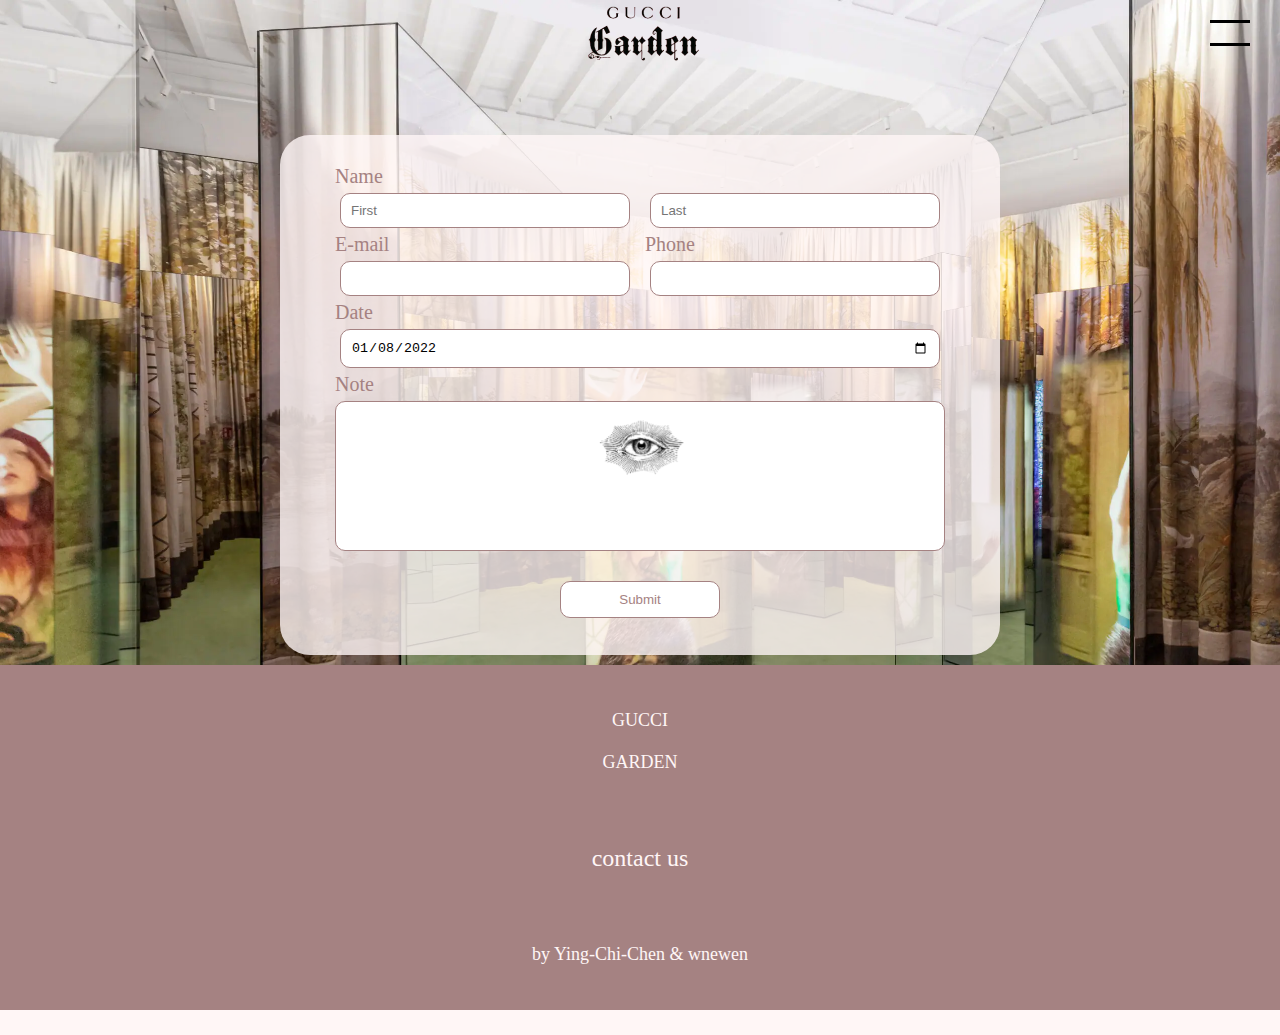
<file: reservation.html>
<!DOCTYPE html>
<html lang="en" class="all">
<head>
    <meta charset="UTF-8">
    <meta http-equiv="X-UA-Compatible" content="IE=edge">
    <meta name="viewport" content="width=device-width, initial-scale=1.0">
    <link rel="stylesheet" type="text/css" href="./css/reservation.css">
    <script src="./vender/jQuery.js"></script>
    <script src="./js/reservation.js"></script>
    <script src="./vender/wow.min.js"></script>
    <script src="./vender/animate.min.css"></script>
    <!--<canvas id="myCanvas"></canvas>-->
    <!-- <script  type="text/javascript" src="animation.js"></script>-->
    
    <script>
        $(window).on('load',function(){
            setTimeout(() => {
                $(".spinner").fadeOut("slow");
            })
        },2500);
    </script>

    <title>reservation</title>
</head>
<body class="bgim">

    <!--SPINNER-->
    <div class="spinner">
        <div class="loader hidden">
            <img src="./image/spinner.gif" alt="loading...">
        </div>
        <div class="loader"></div>
    </div>

    <!--HEADER-->
    <header>
        <a href="./index.html"><img src="./image/LOGO.png" alt="LOGO"></a>

        <!-- HAMBURGER-MENU-->
        <nav>
            <div class="btn-hamburger"></div>
            <ul class="nav-ul">
                <li class="nav-list"><a class="nav-link" href="./index.html">home</a></li>
                <li class="nav-list"><a class="nav-link" href="./creative director.html">creative director </a></li>
                <li class="nav-list"><a class="nav-link" href="#">reservation</a></li>
            </ul>
        </nav>
        
    </header>

    <div >
    <div class="containt">
        <form class="form-1" action="html/form.html" method="post" target="_blank">
            <div class="form-box">
                <div class="f-r">
                    <div class="f">
                        <label for="name">Name</label>
                        <input class="f-short" type="text" name="first-name" placeholder="First" id="name" required> 
                    </div>
                    <div class="f f-c2">
                        <label for="name"></label>
                        <input class="f-short" type="text" name="last-name" placeholder="Last" id="name" required>
                    </div>    
                </div>
                <div class="f-r"> 
                    <div class="f">
                        <label for="E-mail">E-mail</label>
                        <input class="f-short" type="text" name="E-mail" value="" id="E-mail" required>
                    </div>
                    <div class="f">
                        <label for="Phone">Phone</label>
                        <input class="f-short" type="text" name="Phone" value="" id="Phone" pattern="[0-9]{10}" required>
                    </div>
                </div>
                <div class="f">
                    <label for="date">Date</label>
                <input type="date" id="date" required min="2022-01-08" max="2022-02-08" value="2022-01-08" 
                 required>
                </div>
                <div class="f">
                    <label for="note">Note </label>
                    <textarea id="note" name="note" placeholder="Anything to " rows="5" cols="30">
                    </textarea>
                </div>
                <section class="submission">
                    <input class="submit" type="submit" value="Submit">
                  </section>
            </div>
           
            <!--<section class="bun-type">
                <label for="date">Date</label>
                <select id="date" name="date">
                    <option value="0108">2022/01/08</option>
                    <option value="0109">2022/01/09</option>
                    <option value="0110">2022/01/10</option>
                </select>
            </section>--> 
        </form>
    </div>
</div>

<!-- FOOTER -->
<footer>

    <div class="footer-text">
        <p>GUCCI<br><br>GARDEN</p>
    </div>

    <div class="footer-text">
        <a href="#" class="footer-link">contact us</a>
    </div>

    <div class="footer-text">
        <p>by Ying-Chi-Chen & wnewen</p>
    </div>
    
</footer>

</body>
</html>
</file>
<file: css/reservation.css>
html {
    height: 100%;
    /* box-sizing: border-box; */
}

/* *,*:before ,*:after {
    box-sizing: inherit;
} */

/* SPINNER */
.loader{
    position: fixed;
    z-index:  99;
    top:0;
    left:0;
    width: 100%;
    height: 100%;
   
    display:flex;
    justify-content:center;
    align-items: center;
    margin: auto;
    pointer-events: none;
}
.loader > img{
    width: 100px;

}
.loader.hidden{
    animation: fadeOut 1s;
    animation-fill-mode:forwards;
}
@keyframes fadeOut{
    100%{
        opacity:0;
        visibility:hidden;
    }
   
}

body {
    font-family: 'Lora', serif;
    font-size: 20px;
    margin: 0;
    background-color: #fff6f6;
    min-height: 100%;
}

@media screen and (min-width: 320px){
    /* HEADER */
    header {
        position: relative;
        display: flex;
        justify-content: center;
        position: fixed;
        top: 0;
        width: 100%;
        height: 5rem;
        /* background-image: url("../image/hamburger.png"); */
        background-repeat: no-repeat;
        background-size: 10%;
        background-position: center center;
        z-index: 3;
    }

    .web-logo-box {
        width: fit-content;
    }

    .web-logo {
        padding-top: 10px;
        width: 50px;
    }

    /* HAMBURGER */
    .btn-hamburger{
        border-top: black solid 3px;
        border-bottom: black solid 3px;
        height: 10px;
        width: 20px;
        position: absolute;
        top: 20px;
        right: 30px;
        z-index: 3;
    }

    .btn-hamburger:hover{
/*         background-color: #A58282; */
        cursor:pointer;
    }

    .btn-hamburger-click {
        display: block;
    }

    .nav-ul {
        display: none;
        font-size: 16px;
        position: absolute;
        right: 0;
        top: 0;
        list-style: none;
        flex-wrap: wrap;
        width: 66%;
        height: 100vh;
        background-color: #A58282;
        opacity: 90%;
        margin: 0;
        padding: 0;
        color: #fff6f6;
    }

    .nav-list {
        
    }

    .nav-list:hover {
        
    }

    .nav-link {
        display: block;
        color: #fff6f6;
        text-decoration: none;
        margin-top: 50px;
        margin-bottom: 10px;
        margin-left: 10%;
        width: 50%;
        transition: border-bottom,width,color,opacity,border-bottom-color;
        transition-duration: 0.3s;
        transition-timing-function: ease-in-out;
    }

    .nav-link:hover {
        border-bottom: #fff6f6 solid 1px;
        width: 75%;
        color: #faa0a0;
        opacity: 100%;
        border-bottom-color: #faa0a0;
    }

    .menu-click {
        display: block;
    }

    /* FORM */
    .bgim{
        height: 100%;
        background-image: url("../image/form-bg.png") ;
        background-repeat: no-repeat;
        background-attachment: fixed;
        background-position: center;
        background-size: cover;
    }
    .containt{
    margin-top: 15vh;
    }
    .form-1{
        margin: auto;
        box-sizing: border-box;
        background-color: rgba(255, 246, 246, 0.8);
        width: 80%;
        height:520px;
        border-radius: 30px;
    }
    .form-box{
        width: 80%;
        height:300px;
        padding:30px;
        margin:auto;
        margin-top:65px;
    }
    .f{
        display: flex;
        flex-direction: column;
    }
    .f-r{
        display: flex;
        flex-direction: row;
        width: 100%;
        justify-content: space-between;
    } 
    .f-c2{
        justify-content: flex-end;
    }   
    .f-short{
        box-sizing: border-box;
        width:100%;
        height:35px;
    }
    input {
        border: 1px solid #A58282;
        border-radius:10px;
        background-color: #ffffff;
        padding: 10px ;
        margin: 5px ;
        box-sizing: border-box;
    }
    input:focus{
        background-color: #fff6f6;
        outline: 1px solid #A58282;
    }
    label{
        color:#A58282;
    }
    textarea {
        width: 100%;
        height: 150px;
        padding: 12px 20px;
        box-sizing: border-box;
        border: 2px solid #fff6f6;
        border-radius: 4px;
        border: 1px solid #A58282;
        margin: 5px 0 ;
        resize: none;
        border-radius:10px;
    }
    textarea:focus{
        background-color: #fff6f6;
        outline: 1px solid #A58282;
    }
    .submit{
        color:#A58282;
        width:160px;
        margin-top: 25px;
    }
    .submission{
        display: flex;
        align-items:center;
        justify-content:center;
    }
    .submit:hover{
        background-color: #A58282;
        color: #fff6f6;
    }

    /* FOOTER */
    footer{
        margin-top: 10px;
        display: flex;
        flex-direction: column;
        align-items: center;
        background-color: #A58282;
        height: 100vh;
        width: 100%;
        color: #fff6f6;
        font-size: 10px;
        justify-content: space-around;
        bottom: 0;
    }

    .page-up-box{
        margin-left: 93%;
        height: 200px;
    }

    .page-up-box:hover {
        cursor: pointer;
    }

    .page-up-box:hover > .page-up {
        color: #cc7878;
    }

    .page-up-box:hover > .page-up-line {
        height: 120px;
        border-right-color: #cc7878;
    }

    .page-up{
        color: #A58282;
        text-align: center;
        transition: color;
        transition-duration: 0.5s;
        transition-timing-function: ease-in-out;
    }

    .page-up-line{
        height: 70px;
        border-right: #A58282 solid 1px;
        margin-right: 50%;
        margin-bottom: 10px;
        transition: height, border-right-color;
        transition-duration: 0.5s;
        transition-timing-function: ease-in-out;
    }

    .footer-text {
        text-align: center;
    }

    .footer-link {
        display: block;
        text-decoration: none;
        color: #fff6f6;
        font-size: 16px;
        transition: color,font-size;
        transition-duration: 0.2s;
    }

    .footer-link:hover {
        color: #ffffff;
        font-size: 20px;
    }
}

@media screen and (min-width: 768px){
    /* HEADER */
    header {
        position: relative;
        display: flex;
        justify-content: center;
        position: fixed;
        top: 0;
        width: 100%;
        height: 5rem;
        /* background-image: url("../image/hamburger.png"); */
        background-repeat: no-repeat;
        background-size: 10%;
        background-position: center center;
        z-index: 3;
    }

    /* HAMBURGER */
    .btn-hamburger{
        border-top: black solid 3px;
        border-bottom: black solid 3px;
        height: 20px;
        width: 40px;
        position: absolute;
        top: 20px;
        right: 30px;
        z-index: 3;
    }

    .btn-hamburger:hover{
/*         background-color: #A58282; */
        cursor:pointer;
    }

    .btn-hamburger-click {
        display: block;
    }

    .nav-ul {
        display: none;
        font-size: 24px;
        position: absolute;
        right: 0;
        top: 0;
        list-style: none;
        flex-wrap: wrap;
        width: 66%;
        height: 100vh;
        background-color: #A58282;
        margin: 0;
        padding: 0;
        color: #fff6f6;
    }

    .nav-list {
        
    }

    .nav-list:hover {
        
    }

    .nav-link {
        display: block;
        color: #fff6f6;
        text-decoration: none;
        margin-top: 100px;
        margin-bottom: 10px;
        margin-left: 10%;
        width: 40%;
        transition: border-bottom,width,color,opacity,border-bottom-color;
        transition-duration: 0.3s;
        transition-timing-function: ease-in-out;
    }

    .nav-link:hover {
        border-bottom: #fff6f6 solid 1px;
        width: 75%;
        color: #faa0a0;
        opacity: 100%;
        border-bottom-color: #faa0a0;
    }

    .menu-click {
        display: block;
    }

    /* FORM */
    .bgim{
        height: 100%;
        background-image: url("../image/form-bg.png") ;
        background-repeat: no-repeat;
        background-attachment: fixed;
        background-position: center;
        background-size: cover;
    }
    .containt{
    margin-top: 15vh;
    }
    .form-1{
        margin: auto;
        box-sizing: border-box;
        background-color: rgba(255, 246, 246, 0.8);
        width: 720px;
        height:520px;
        border-radius: 30px;
    }
    .form-box{
        width:610px;
        height:300px;
        padding:30px;
        margin:auto;
        margin-top:65px;
    }
    .f{
        display: flex;
        flex-direction: column;
    }
    .f-r{
        display: flex;
        flex-direction: row;
        justify-content: space-between;
    } 
    .f-c2{
        justify-content: flex-end;
    }   
    .f-short{
        box-sizing: border-box;
        width:290px;
        height:35px;
    }
    input {
        border: 1px solid #A58282;
        border-radius:10px;
        background-color: #ffffff;
        padding: 10px ;
        margin: 5px ;
        box-sizing: border-box;
    }
    input:focus{
        background-color: #fff6f6;
        outline: 1px solid #A58282;
    }
    label{
        color:#A58282;
    }
    textarea {
        width: 610px;
        height: 150px;
        padding: 12px 20px;
        box-sizing: border-box;
        border: 2px solid #fff6f6;
        border-radius: 4px;
        border: 1px solid #A58282;
        margin: 5px 0 ;
        resize: none;
        border-radius:10px;
    }
    textarea:focus{
        background-color: #fff6f6;
        outline: 1px solid #A58282;
    }
    .submit{
        color:#A58282;
        width:160px;
        margin-top: 25px;
    }
    .submission{
        display: flex;
        align-items:center;
        justify-content:center;
    }
    .submit:hover{
        background-color: #A58282;
        color: #fff6f6;
    }

    /* FOOTER */
    footer{
        margin-top: 200px;
        display: flex;
        flex-direction: column;
        align-items: center;
        background-color: #A58282;
        height: 345px;
        width: 100%;
        color: #fff6f6;
        font-size: 18px;
        justify-content: space-around;
        bottom: 0;
    }

    .page-up-box{
        margin-left: 93%;
        height: 200px;
    }

    .page-up-box:hover {
        cursor: pointer;
    }

    .page-up-box:hover > .page-up {
        color: #cc7878;
    }

    .page-up-box:hover > .page-up-line {
        height: 120px;
        border-right-color: #cc7878;
    }

    .page-up{
        color: #A58282;
        text-align: center;
        transition: color;
        transition-duration: 0.5s;
        transition-timing-function: ease-in-out;
    }

    .page-up-line{
        height: 70px;
        border-right: #A58282 solid 1px;
        margin-right: 50%;
        margin-bottom: 10px;
        transition: height, border-right-color;
        transition-duration: 0.5s;
        transition-timing-function: ease-in-out;
    }

    .footer-text {
        text-align: center;
    }

    .footer-link {
        display: block;
        text-decoration: none;
        color: #fff6f6;
        font-size: 24px;
        transition: color,font-size;
        transition-duration: 0.2s;
    }

    .footer-link:hover {
        color: #ffffff;
        font-size: 26px;
    }
    
}

@media screen and (min-width: 1280px){
    /* HEADER */
    header {
        display: flex;
        justify-content: center;
        position:fixed;
        top: 0;
        width: 100%;
        height: 5rem;
        /* background-image: url("../image/hamburger.png"); */
        background-repeat: no-repeat;
        background-size: 10%;
        background-position: center center;
        z-index: 3;
    }

    .web-logo {
        padding-top: 10px;
        width: fit-content;
    }


    /* HAMBURGER */
    .btn-hamburger{
        border-top: black solid 3px;
        border-bottom: black solid 3px;
        position: absolute;
        top: 20px;
        right: 30px;
        z-index: 3;
    }

    .btn-hamburger:hover{
/*         background-color: #A58282; */
        cursor:pointer;
    }

    .btn-hamburger-click {
        display: block;
    }

    .nav-ul {
        display: none;
        font-size: 36px;
        position: absolute;
        right: 0;
        top: 0;
        list-style: none;
        flex-wrap: wrap;
        width: 66%;
        height: 100vh;
        background-color: #A58282;
        opacity: 90%;
        margin: 0;
        padding: 0;
        color: #fff6f6;
    }

    .nav-list {
        
    }

    .nav-list:hover {
        
    }

    .nav-link {
        display: block;
        color: #fff6f6;
        text-decoration: none;
        margin-top: 100px;
        margin-bottom: 10px;
        margin-left: 10%;
        width: 40%;
        transition: border-bottom,width,color,opacity,border-bottom-color;
        transition-duration: 0.3s;
        transition-timing-function: ease-in-out;
    }

    .nav-link:hover {
        border-bottom: #fff6f6 solid 1px;
        width: 75%;
        color: #faa0a0;
        opacity: 100%;
        border-bottom-color: #faa0a0;
    }

    .menu-click {
        display: block;
    }

    /* FORM */
    .bgim{
        height: 100%;
        background-image: url("../image/form-bg.png") ;
        background-repeat: no-repeat;
        background-attachment: fixed;
        background-position: center;
        background-size: cover;
    }
    .containt{
    margin-top: 15vh;
    }
    .form-1{
        margin: auto;
        box-sizing: border-box;
        background-color: rgba(255, 246, 246, 0.8);
        width: 720px;
        height:520px;
        border-radius: 30px;
    }
    .form-box{
        width:610px;
        height:300px;
        padding:30px;
        margin:auto;
        margin-top:65px;
    }
    .f{
        display: flex;
        flex-direction: column;
    }
    .f-r{
        display: flex;
        flex-direction: row;
        justify-content: space-between;
    } 
    .f-c2{
        justify-content: flex-end;
    }   
    .f-short{
        box-sizing: border-box;
        width:290px;
        height:35px;
    }
    input {
        border: 1px solid #A58282;
        border-radius:10px;
        background-color: #ffffff;
        padding: 10px ;
        margin: 5px ;
        box-sizing: border-box;
    }
    input:focus{
        background-color: #fff6f6;
        outline: 1px solid #A58282;
    }
    label{
        color:#A58282;
    }
    textarea {
        width: 610px;
        height: 150px;
        padding: 12px 20px;
        box-sizing: border-box;
        border: 2px solid #fff6f6;
        border-radius: 4px;
        border: 1px solid #A58282;
        margin: 5px 0 ;
        resize: none;
        border-radius:10px;
    }
    textarea:focus{
        background-color: #fff6f6;
        outline: 1px solid #A58282;
    }
    .submit{
        color:#A58282;
        width:160px;
        margin-top: 25px;
    }
    .submission{
        display: flex;
        align-items:center;
        justify-content:center;
    }
    .submit:hover{
        background-color: #A58282;
        color: #fff6f6;
    }

    /* FOOTER */
    footer{
        margin-top: 10px;
        display: flex;
        flex-direction: column;
        align-items: center;
        background-color: #A58282;
        height: 345px;
        width: 100%;
        color: #fff6f6;
        font-size: 18px;
        justify-content: space-around;
        bottom: 0;
    }

    .page-up-box{
        margin-left: 93%;
        height: 200px;
    }

    .page-up-box:hover {
        cursor: pointer;
    }

    .page-up-box:hover > .page-up {
        color: #cc7878;
    }

    .page-up-box:hover > .page-up-line {
        height: 120px;
        border-right-color: #cc7878;
    }

    .page-up{
        color: #A58282;
        text-align: center;
        transition: color;
        transition-duration: 0.5s;
        transition-timing-function: ease-in-out;
    }

    .page-up-line{
        height: 70px;
        border-right: #A58282 solid 1px;
        margin-right: 50%;
        margin-bottom: 10px;
        transition: height, border-right-color;
        transition-duration: 0.5s;
        transition-timing-function: ease-in-out;
    }

    .footer-text {
        text-align: center;
    }

    .footer-link {
        display: block;
        text-decoration: none;
        color: #fff6f6;
        font-size: 24px;
        transition: color,font-size;
        transition-duration: 0.2s;
    }

    .footer-link:hover {
        color: #ffffff;
        font-size: 26px;
    }
    
}
</file>
